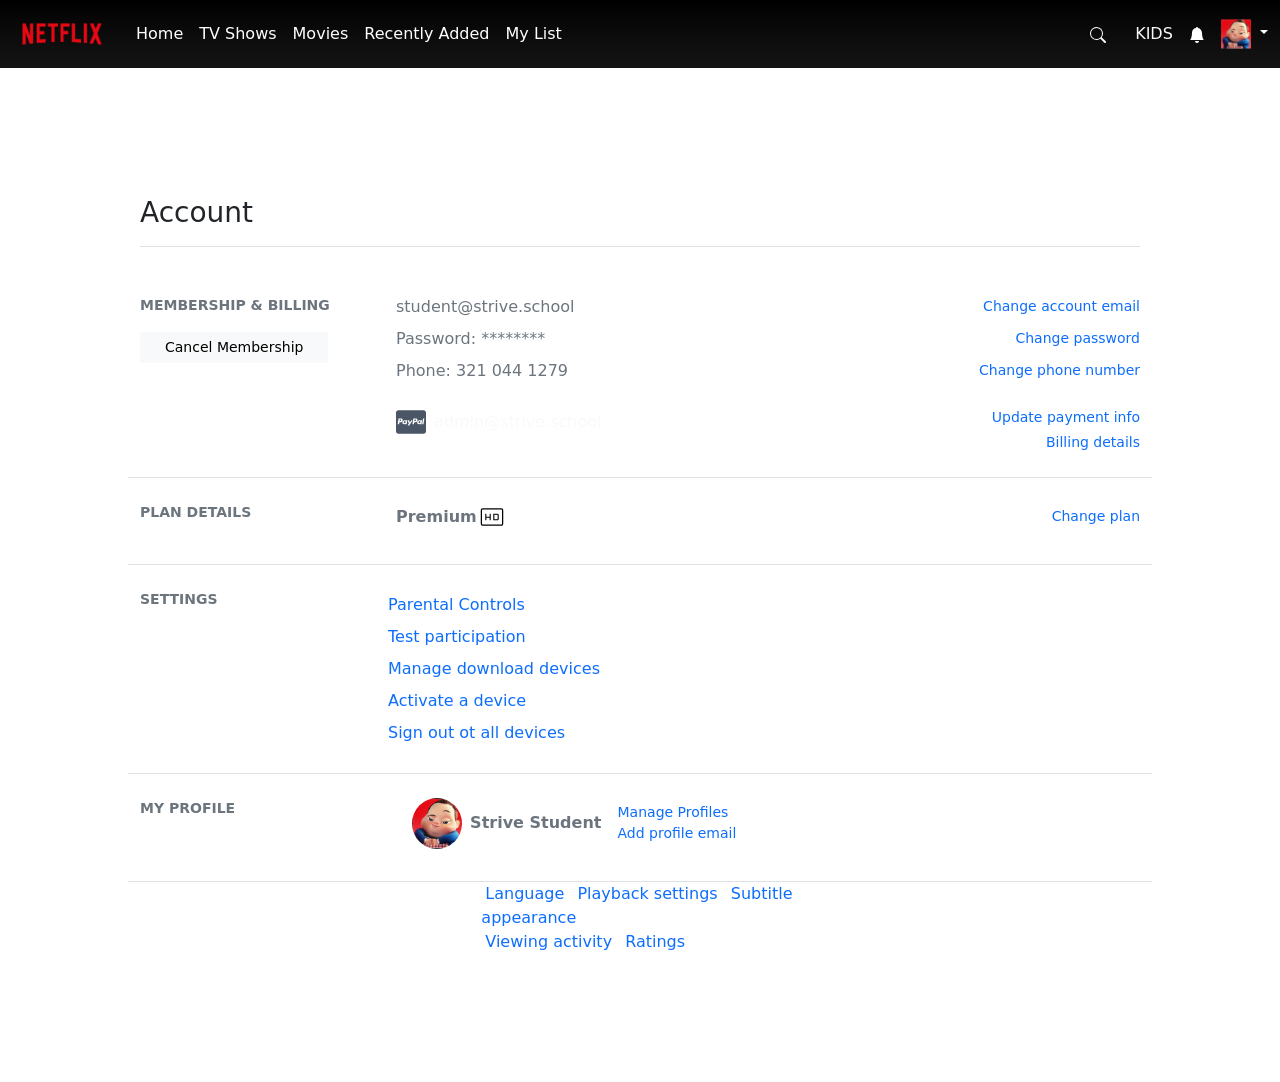
<file: settings.html>
<!doctype html>
<html lang="en">
  <head>
    <meta charset="utf-8" />
    <meta name="viewport" content="width=device-width, initial-scale=1" />
    <title>Settings</title>
    <link
      href="https://cdn.jsdelivr.net/npm/bootstrap@5.3.8/dist/css/bootstrap.min.css"
      rel="stylesheet"
      integrity="sha384-sRIl4kxILFvY47J16cr9ZwB07vP4J8+LH7qKQnuqkuIAvNWLzeN8tE5YBujZqJLB"
      crossorigin="anonymous"
    />
    <link rel="stylesheet" href="./css/styles.css" />
  </head>
  <body class="body2">
    <header class="headerShadow">
      <nav class="navbar navbar-expand-lg navbar-dark">
        <div class="container-fluid">
          <a class="navbar-brand" href="./index.html"
            ><img
              src="./Netflix-assets/assets/netflix_logo.png"
              alt="netflix-logo"
              width="100px"
          /></a>
          <button
            class="navbar-toggler"
            type="button"
            data-bs-toggle="collapse"
            data-bs-target="#navbarSupportedContent"
            aria-controls="navbarSupportedContent"
            aria-expanded="false"
            aria-label="Toggle navigation"
          >
            <span class="navbar-toggler-icon"></span>
          </button>
          <div class="collapse navbar-collapse" id="navbarSupportedContent">
            <ul class="navbar-nav me-auto mb-2 mb-lg-0">
              <li class="nav-item">
                <!-- Barra Default Navbar -->
                <a class="nav-link active" aria-current="page" href="#">Home</a>
              </li>
              <li class="nav-item">
                <!-- Barra Default TV ShowNavbar -->
                <a class="nav-link active" aria-current="page" href="#"
                  >TV Shows</a
                >
              </li>
              <li class="nav-item">
                <!-- Barra Default Navbar -->
                <a class="nav-link active" aria-current="page" href="#"
                  >Movies</a
                >
              </li>
              <li class="nav-item">
                <!-- Barra Default Navbar -->
                <a class="nav-link active" aria-current="page" href="#"
                  >Recently Added</a
                >
              </li>
              <li class="nav-item">
                <!-- Barra Default My List Navbar -->
                <a class="nav-link active" aria-current="page" href="#"
                  >My List</a
                >
              </li>
            </ul>
            <div clas="row">
              <!-- contenitore derecho de la barra -->
              <div
                class="col d-flex justify-content-between gap-3 align-items-center list-unstyled"
              >
                <form class="d-flex align-items-center" role="search">
                  <!-- Bar-search -->
                  <button class="btn btn-outline text-light" type="submit">
                    <!-- button search -->
                    <svg
                      xmlns="http://www.w3.org/2000/svg"
                      width="16"
                      height="16"
                      fill="currentColor"
                      class="bi bi-search"
                      viewBox="0 0 16 16"
                    >
                      <path
                        d="M11.742 10.344a6.5 6.5 0 1 0-1.397 1.398h-.001q.044.06.098.115l3.85 3.85a1 1 0 0 0 1.415-1.414l-3.85-3.85a1 1 0 0 0-.115-.1zM12 6.5a5.5 5.5 0 1 1-11 0 5.5 5.5 0 0 1 11 0"
                      />
                    </svg>
                  </button>
                </form>
                <li class="nav-item list-unstyled">
                  <!-- Barra Default Kids Navbar -->
                  <a
                    class="nav-link active text-light"
                    aria-current="page"
                    href="#"
                    >KIDS</a
                  >
                </li>
                <li class="nav-item">
                  <!-- Barra Default TV ShowNavbar -->
                  <a
                    class="nav-link active text-white"
                    aria-current="page"
                    href="#"
                    ><svg
                      xmlns="http://www.w3.org/2000/svg"
                      width="16"
                      height="16"
                      fill="currentColor"
                      class="bi bi-bell-fill"
                      viewBox="0 0 16 16"
                    >
                      <path
                        d="M8 16a2 2 0 0 0 2-2H6a2 2 0 0 0 2 2m.995-14.901a1 1 0 1 0-1.99 0A5 5 0 0 0 3 6c0 1.098-.5 6-2 7h14c-1.5-1-2-5.902-2-7 0-2.42-1.72-4.44-4.005-4.901"
                      /></svg
                  ></a>
                </li>
                <li class="nav-item dropdown">
                  <!-- img user dropdown -->
                  <a
                    class="nav-link dropdown-toggle"
                    href="#"
                    role="button"
                    data-bs-toggle="dropdown"
                    aria-expanded="false"
                    ><!-- Lista desplegable -->
                    <img
                      src="./Netflix-assets/assets/avatar.png"
                      alt="avatar-img"
                      width="30px"
                    />
                  </a>
                  <ul class="dropdown-menu">
                    <li><a class="dropdown-item" href="#">Action</a></li>
                    <li>
                      <a class="dropdown-item" href="#">Another action</a>
                    </li>
                    <li><hr class="dropdown-divider" /></li>
                    <li>
                      <a class="dropdown-item" href="#">Something else here</a>
                    </li>
                  </ul>
                </li>
              </div>
            </div>
          </div>
        </div>
      </nav>
    </header>

    <main class="centerPage">
      <div class="container text-light">
        <div class="row">
          <div class="col">
            <h3 class="border-bottom pb-3 mb-4 text-dark">Account</h3>
          </div>
        </div>
        <div class="row py-4 border-bottom">
          <!-- Columna izquierda -->
          <div class="col-md-3">
            <p class="text-secondary small fw-bold mb-3">
              MEMBERSHIP & BILLING
            </p>
            <button class="btn btn-light btn-sm rounded-0 px-4">
              Cancel Membership
            </button>
          </div>

          <!-- Columna derecha -->
          <div class="col-md-9">
            <!-- fila 1 -->
            <div class="d-flex justify-content-between align-items-center mb-2">
              <p class="mb-0 text-secondary">student@strive.school</p>
              <a href="#" class="text-primary text-decoration-none small">
                Change account email
              </a>
            </div>

            <!-- fila 2 -->
            <div class="d-flex justify-content-between align-items-center mb-2">
              <p class="mb-0 text-secondary">Password: ********</p>
              <a href="#" class="text-primary text-decoration-none small">
                Change password
              </a>
            </div>

            <!-- fila 3 -->
            <div class="d-flex justify-content-between align-items-center mb-4">
              <p class="mb-0 text-secondary">Phone: 321 044 1279</p>
              <a href="#" class="text-primary text-decoration-none small">
                Change phone number
              </a>
            </div>

            <!-- fila paypal -->
            <div class="d-flex justify-content-between align-items-start">
              <div class="d-flex align-items-center gap-2">
                <svg
                  xmlns="http://www.w3.org/2000/svg"
                  aria-hidden="true"
                  role="img"
                  width="30"
                  height="30"
                  viewBox="0 0 576 512"
                  style="color: rgb(74, 85, 101)"
                >
                  <path
                    fill="currentColor"
                    d="M186.3 258.2c0 12.2-9.7 21.5-22 21.5c-9.2 0-16-5.2-16-15c0-12.2 9.5-22 21.7-22c9.3 0 16.3 5.7 16.3 15.5M80.5 209.7h-4.7c-1.5 0-3 1-3.2 2.7l-4.3 26.7l8.2-.3c11 0 19.5-1.5 21.5-14.2c2.3-13.4-6.2-14.9-17.5-14.9m284 0H360c-1.8 0-3 1-3.2 2.7l-4.2 26.7l8-.3c13 0 22-3 22-18c-.1-10.6-9.6-11.1-18.1-11.1M576 80v352c0 26.5-21.5 48-48 48H48c-26.5 0-48-21.5-48-48V80c0-26.5 21.5-48 48-48h480c26.5 0 48 21.5 48 48M128.3 215.4c0-21-16.2-28-34.7-28h-40c-2.5 0-5 2-5.2 4.7L32 294.2c-.3 2 1.2 4 3.2 4h19c2.7 0 5.2-2.9 5.5-5.7l4.5-26.6c1-7.2 13.2-4.7 18-4.7c28.6 0 46.1-17 46.1-45.8m84.2 8.8h-19c-3.8 0-4 5.5-4.2 8.2c-5.8-8.5-14.2-10-23.7-10c-24.5 0-43.2 21.5-43.2 45.2c0 19.5 12.2 32.2 31.7 32.2c9 0 20.2-4.9 26.5-11.9c-.5 1.5-1 4.7-1 6.2c0 2.3 1 4 3.2 4H200c2.7 0 5-2.9 5.5-5.7l10.2-64.3c.3-1.9-1.2-3.9-3.2-3.9m40.5 97.9l63.7-92.6c.5-.5.5-1 .5-1.7c0-1.7-1.5-3.5-3.2-3.5h-19.2c-1.7 0-3.5 1-4.5 2.5l-26.5 39l-11-37.5c-.8-2.2-3-4-5.5-4h-18.7c-1.7 0-3.2 1.8-3.2 3.5c0 1.2 19.5 56.8 21.2 62.1c-2.7 3.8-20.5 28.6-20.5 31.6c0 1.8 1.5 3.2 3.2 3.2h19.2c1.8-.1 3.5-1.1 4.5-2.6m159.3-106.7c0-21-16.2-28-34.7-28h-39.7c-2.7 0-5.2 2-5.5 4.7l-16.2 102c-.2 2 1.3 4 3.2 4h20.5c2 0 3.5-1.5 4-3.2l4.5-29c1-7.2 13.2-4.7 18-4.7c28.4 0 45.9-17 45.9-45.8m84.2 8.8h-19c-3.8 0-4 5.5-4.3 8.2c-5.5-8.5-14-10-23.7-10c-24.5 0-43.2 21.5-43.2 45.2c0 19.5 12.2 32.2 31.7 32.2c9.3 0 20.5-4.9 26.5-11.9c-.3 1.5-1 4.7-1 6.2c0 2.3 1 4 3.2 4H484c2.7 0 5-2.9 5.5-5.7l10.2-64.3c.3-1.9-1.2-3.9-3.2-3.9m47.5-33.3c0-2-1.5-3.5-3.2-3.5h-18.5c-1.5 0-3 1.2-3.2 2.7l-16.2 104l-.3.5c0 1.8 1.5 3.5 3.5 3.5h16.5c2.5 0 5-2.9 5.2-5.7L544 191.2zm-90 51.8c-12.2 0-21.7 9.7-21.7 22c0 9.7 7 15 16.2 15c12 0 21.7-9.2 21.7-21.5c.1-9.8-6.9-15.5-16.2-15.5"
                  ></path>
                </svg>
                <p class="mb-0">admin@strive.school</p>
              </div>

              <div class="text-end">
                <a
                  href="#"
                  class="d-block text-primary text-decoration-none small mb-1"
                >
                  Update payment info
                </a>
                <a
                  href="#"
                  class="d-block text-primary text-decoration-none small"
                >
                  Billing details
                </a>
              </div>
            </div>
          </div>
        </div>
        <div class="row py-4 border-bottom">
          <!-- Columna izquierda -->
          <div class="col-md-3">
            <p class="text-secondary small fw-bold mb-3">PLAN DETAILS</p>
          </div>

          <!-- Columna derecha -->
          <div class="col-md-9">
            <!-- fila 1 -->
            <div class="d-flex justify-content-between align-items-center mb-2">
              <div class="d-flex justify-content-center align-items-center">
                <p class="mb-0 text-secondary"><strong>Premium</strong></p>
                <svg
                  xmlns="http://www.w3.org/2000/svg"
                  width="30"
                  height="30"
                  viewBox="0 0 24 24"
                >
                  <path
                    fill="#000000"
                    d="M7.5 12.692h2.615v1.558q0 .19.126.316t.317.126q.19 0 .316-.126T11 14.25v-4.5q0-.19-.126-.316t-.316-.126q-.19 0-.317.126q-.126.126-.126.316v2.058H7.5V9.75q0-.19-.126-.316t-.316-.126q-.19 0-.317.126q-.126.126-.126.316v4.5q0 .19.126.316t.317.126q.19 0 .316-.126t.126-.316v-1.558Zm5.904 2h2.904q.444 0 .76-.316q.317-.316.317-.76v-3.231q0-.445-.317-.761q-.316-.316-.76-.316h-2.904q-.162 0-.283.12T13 9.713v4.576q0 .162.121.283t.283.121Zm.48-.884v-3.616h2.308q.116 0 .212.096q.096.097.096.212v3q0 .115-.096.212q-.096.096-.212.096h-2.307ZM4.616 19q-.69 0-1.152-.462Q3 18.075 3 17.385V6.615q0-.69.463-1.152Q3.925 5 4.615 5h14.77q.69 0 1.152.463q.463.462.463 1.152v10.77q0 .69-.462 1.152q-.463.463-1.153.463H4.615Zm0-1h14.77q.23 0 .423-.192q.192-.193.192-.423V6.615q0-.23-.192-.423Q19.615 6 19.385 6H4.615q-.23 0-.423.192Q4 6.385 4 6.615v10.77q0 .23.192.423q.193.192.423.192ZM4 18V6v12Z"
                  />
                </svg>
              </div>

              <a href="#" class="text-primary text-decoration-none small">
                Change plan
              </a>
            </div>
          </div>
        </div>
        <div class="row py-4 border-bottom">
          <!-- Columna izquierda -->
          <div class="col-md-3">
            <p class="text-secondary small fw-bold mb-3">SETTINGS</p>
          </div>

          <!-- Columna derecha -->
          <div class="col">
            <!-- fila 1 -->
            <div class="row">
              <a href="#" class="text-primary text-decoration-none smalls p-1">
                Parental Controls
              </a>
              <a href="#" class="text-primary text-decoration-none smallss p-1">
                Test participation
              </a>
              <a href="#" class="text-primary text-decoration-none smalls p-1">
                Manage download devices
              </a>
              <a href="#" class="text-primary text-decoration-none smalls p-1">
                Activate a device
              </a>
              <a href="#" class="text-primary text-decoration-none smalls p-1">
                Sign out ot all devices
              </a>
            </div>
          </div>
        </div>
        <div class="row py-4 border-bottom">
          <!-- Columna izquierda -->
          <div class="col-md-3">
            <p class="text-secondary small fw-bold mb-3">MY PROFILE</p>
          </div>

          <!-- Columna derecha -->
          <div class="col-md-9">
            <!-- fila 1 -->
            <div class="d-flex align-items-center mb-2">
              <div class="d-flex justify-content-between align-items-center">
                <div
                  class="col d-flex justify-content-center align-items-center"
                >
                  <img
                    src="./Netflix-assets/assets/avatar.png"
                    alt="Imagen de perfil"
                    class="rounded-circle"
                    width="50"
                    height="50"
                  />
                  <div class="ms-2">
                    <p class="mb-0 text-secondary">
                      <strong>Strive Student</strong>
                    </p>
                  </div>
                </div>

                <div class="col">
                  <div class="row">
                    <a href="#" class="text-primary text-decoration-none small">
                      Manage Profiles
                    </a>
                    <a href="#" class="text-primary text-decoration-none small">
                      Add profile email
                    </a>
                  </div>
                </div>
              </div>
            </div>
          </div>
        </div>
        <!-- Columna derecha -->
        <!-- fila 1 -->
        <div class="row">
          <div class="col-md-4 offset-lg-4 text-primary">
            <a href="#" class="text-primary text-decoration-none smalls p-1">
              Language
            </a>
            <a href="#" class="text-primary text-decoration-none smallss p-1">
              Playback settings
            </a>
            <a href="#" class="text-primary text-decoration-none smalls p-1">
              Subtitle appearance
            </a>
          </div>
          <div class="col-md-4 offset-lg-4 text-primary">
            <a href="#" class="text-primary text-decoration-none smalls p-1">
              Viewing activity
            </a>
            <a href="#" class="text-primary text-decoration-none smallss p-1">
              Ratings
            </a>
          </div>
        </div>
      </div>
    </main>

    <footer></footer>

    <script
      src="https://cdn.jsdelivr.net/npm/bootstrap@5.3.8/dist/js/bootstrap.bundle.min.js"
      integrity="sha384-FKyoEForCGlyvwx9Hj09JcYn3nv7wiPVlz7YYwJrWVcXK/BmnVDxM+D2scQbITxI"
      crossorigin="anonymous"
    ></script>
  </body>
</html>
</file>
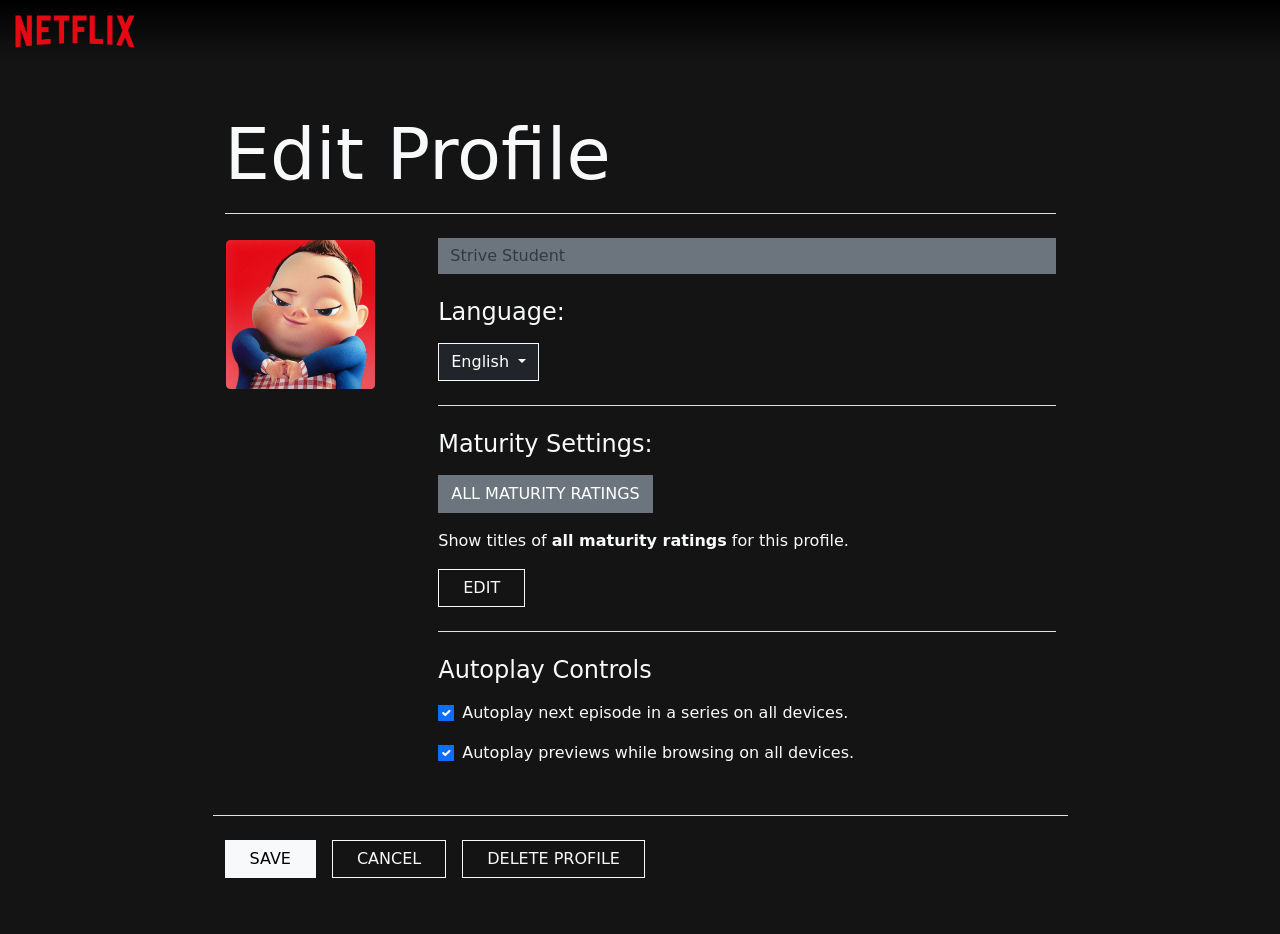
<file: userpage.html>
<!doctype html>
<html lang="en">
  <head>
    <meta charset="utf-8" />
    <meta name="viewport" content="width=device-width, initial-scale=1" />
    <title>Profile Page</title>
    <link
      href="https://cdn.jsdelivr.net/npm/bootstrap@5.3.8/dist/css/bootstrap.min.css"
      rel="stylesheet"
      integrity="sha384-sRIl4kxILFvY47J16cr9ZwB07vP4J8+LH7qKQnuqkuIAvNWLzeN8tE5YBujZqJLB"
      crossorigin="anonymous"
    />
    <link rel="stylesheet" href="./css/styles.css" />
  </head>
  <body>
    <header class="headerShadow">
      <div>
        <img
          src="./Netflix-assets/assets/netflix_logo.png"
          alt=""
          width="150px"
        />
      </div>
    </header>
    <main>
<div class="container py-5 text-light">
  <div class="row justify-content-center">
    <div class="col-12 col-md-10 col-lg-9">

      <!-- Título -->
      <h1 class="display-2 border-bottom pb-3 mb-4">Edit Profile</h1>

      <!-- Sección principal -->
      <div class="row">
        
        <!-- Avatar -->
        <div class="col-12 col-md-3 mb-4 mb-md-0">
          <img
            src="./Netflix-assets/assets/avatar.png"
            alt="avatar"
            class="img-fluid"
            width="150"
            height="150"
          />
        </div>

        <!-- Formulario -->
        <div class="col-12 col-md-9">

          <!-- Usuario + idioma -->
          <div class="pb-4 border-bottom">
            <div class="mb-4">
              <input
                type="text"
                class="form-control rounded-0 border-0 text-light bg-secondary"
                placeholder="Strive Student"
              />
            </div>

            <h3 class="h4 mb-3">Language:</h3>

            <div class="dropdown">
              <button
                class="btn btn-dark border border-light rounded-0 dropdown-toggle w-auto"
                type="button"
                data-bs-toggle="dropdown"
                aria-expanded="false"
              >
                English
              </button>
              <ul class="dropdown-menu">
                <li><a class="dropdown-item" href="#">English</a></li>
                <li><a class="dropdown-item" href="#">Español</a></li>
                <li><a class="dropdown-item" href="#">Français</a></li>
              </ul>
            </div>
          </div>

          <!-- Maturity settings -->
          <div class="py-4 border-bottom">
            <h3 class="h4 mb-3">Maturity Settings:</h3>

            <button class="btn btn-secondary rounded-0 text-uppercase mb-3">
              All Maturity Ratings
            </button>

            <p class="mb-3">
              Show titles of <strong>all maturity ratings</strong> for this
              profile.
            </p>

            <button class="btn btn-outline-light rounded-0 px-4">
              EDIT
            </button>
          </div>

          <!-- Autoplay -->
          <div class="py-4">
            <h3 class="h4 mb-3">Autoplay Controls</h3>

            <div class="form-check mb-3">
              <input
                class="form-check-input rounded-0"
                type="checkbox"
                id="autoplayNext"
                checked
              />
              <label class="form-check-label" for="autoplayNext">
                Autoplay next episode in a series on all devices.
              </label>
            </div>

            <div class="form-check">
              <input
                class="form-check-input rounded-0"
                type="checkbox"
                id="autoplayPreview"
                checked
              />
              <label class="form-check-label" for="autoplayPreview">
                Autoplay previews while browsing on all devices.
              </label>
            </div>
          </div>

        </div>
      </div>

      <!-- Botones finales -->
      <div class="row border-top mt-4 pt-4">
        <div class="col d-flex flex-wrap gap-3">
          <button class="btn btn-light rounded-0 px-4">SAVE</button>
          <button class="btn btn-outline-light rounded-0 px-4">CANCEL</button>
          <button class="btn btn-outline-light rounded-0 px-4">
            DELETE PROFILE
          </button>
        </div>
      </div>

    </div>
  </div>
</div>
    </main>

    <footer></footer>

    <script
      src="https://cdn.jsdelivr.net/npm/bootstrap@5.3.8/dist/js/bootstrap.bundle.min.js"
      integrity="sha384-FKyoEForCGlyvwx9Hj09JcYn3nv7wiPVlz7YYwJrWVcXK/BmnVDxM+D2scQbITxI"
      crossorigin="anonymous"
    ></script>
  </body>
</html>
</file>
<file: css/styles.css>
.netflix-color {
  background-color: #221f1f;
  border: 1px solid white;
}

.text-netflix {
  color: #43465e;
}
.headerShadow {
  background-image: linear-gradient(
    to bottom,
    #000000,
    #060606,
    #0b0b0b,
    #101010,
    #141414
  );
}
footer {
  margin: 0.5em 10em;
}
.footerP {
  font-size: 0.7em;
}
.styleButton {
  color: #43465e;
  background-color: #141414;
  border: 1px solid #43465e;
  width: 18em;
}
.styleButton2 {
  color: #ffffff;
  background-color: #333333;
  font-size: 1.3em;
  font-weight: bold;
  width: 18em;
}
.inputStyle {
  background-color: #6f6f72;
  width: 18em;
  height: 2em;
  color: white;
  font-size: 1em;
}
.body2 {
  background-color: #ffffff;
}
.centerPage {
  margin: 10vw;
  display: flex;
  justify-content: center;
  align-items: center;
}
.textSettings {
  font-size: 20px;
}
.textBlue {
  font-size: 1em;
  color: #367eb9;
  text-decoration: underline;
}
.textGray {
  font-size: 1em;
  color: #636363;
}
.movie-card {
  cursor: pointer;
  transition:
    transform 0.3s ease,
    box-shadow 0.3s ease;
  border-radius: 8px;
}

.movie-card:hover {
  transform: scale(1.1);
  box-shadow: 0 10px 25px rgba(0, 0, 0, 0.5);
}
/* ===== BLOQUE HERO / BANNER PRINCIPAL ===== */
.hero-banner {
  position: relative;
  min-height: 75vh;
  border-radius: 18px;
  overflow: hidden;
  display: flex;
  align-items: center;
  background-color: #000;
  margin-bottom: 2rem;
}

/* ===== IMAGEN DE FONDO DEL BANNER ===== */
.hero-banner-bg {
  position: absolute;
  inset: 0;
  width: 100%;
  height: 100%;
}

.hero-banner-bg img {
  width: 100%;
  height: 100%;
  object-fit: cover;
  display: block;
}

/* ===== CAPA OSCURA SUPERPUESTA PARA MEJORAR LA LECTURA ===== */
.hero-banner-overlay {
  position: absolute;
  inset: 0;
  background:
    linear-gradient(
      to right,
      rgba(0, 0, 0, 0.88) 20%,
      rgba(0, 0, 0, 0.35) 55%,
      rgba(0, 0, 0, 0.15) 100%
    ),
    linear-gradient(
      to top,
      rgba(0, 0, 0, 0.75) 5%,
      rgba(0, 0, 0, 0.15) 45%,
      rgba(0, 0, 0, 0.3) 100%
    );
  z-index: 1;
}

/* ===== CONTENIDO ENCIMA DEL BANNER ===== */
.hero-banner-content {
  position: relative;
  z-index: 2;
  max-width: 600px;
  padding: 3rem;
  color: #fff;
}

/* ===== ETIQUETA SUPERIOR PEQUEÑA ===== */
.hero-kicker {
  font-size: 0.85rem;
  text-transform: uppercase;
  letter-spacing: 0.18rem;
  color: #d6d6d6;
  margin-bottom: 0.75rem;
}

/* ===== TITULO PRINCIPAL ===== */
.hero-title {
  font-size: clamp(2.5rem, 6vw, 5rem);
  font-weight: 800;
  line-height: 0.95;
  margin-bottom: 1rem;
}

/* ===== METADATOS: GENERO, AÑO, CLASIFICACION ===== */
.hero-meta {
  display: flex;
  flex-wrap: wrap;
  gap: 0.9rem;
  margin-bottom: 1rem;
  color: #e3e3e3;
  font-weight: 500;
}

/* ===== DESCRIPCION DEL BANNER ===== */
.hero-description {
  font-size: 1.1rem;
  line-height: 1.6;
  color: #f3f3f3;
  max-width: 540px;
  margin-bottom: 1.75rem;
}

/* ===== CONTENEDOR DE BOTONES ===== */
.hero-actions {
  display: flex;
  flex-wrap: wrap;
  gap: 0.9rem;
}

/* ===== BOTON PRINCIPAL ===== */
.btn-hero-play {
  background-color: #ffffff;
  color: #000000;
  border: none;
  font-weight: 700;
  padding: 0.8rem 1.5rem;
  border-radius: 8px;
}

.btn-hero-play:hover {
  background-color: #e6e6e6;
  color: #000000;
}

/* ===== BOTON SECUNDARIO ===== */
.btn-hero-info {
  background-color: rgba(109, 109, 110, 0.75);
  color: #ffffff;
  border: none;
  font-weight: 700;
  padding: 0.8rem 1.5rem;
  border-radius: 8px;
}

.btn-hero-info:hover {
  background-color: rgba(109, 109, 110, 0.55);
  color: #ffffff;
}

/* ===== ETIQUETA INFERIOR DERECHA ===== */
.hero-badge {
  position: absolute;
  right: 1.25rem;
  bottom: 1.25rem;
  z-index: 2;
  background-color: rgba(20, 20, 20, 0.75);
  color: #fff;
  padding: 0.75rem 1rem;
  border-radius: 10px;
  font-size: 0.95rem;
  font-weight: 600;
  backdrop-filter: blur(4px);
}

/* ===== AJUSTES RESPONSIVE ===== */
@media (max-width: 768px) {
  .hero-banner {
    min-height: 65vh;
  }

  .hero-banner-content {
    padding: 2rem 1.25rem;
    max-width: 100%;
  }

  .hero-description {
    font-size: 1rem;
  }

  .hero-badge {
    right: 1rem;
    bottom: 1rem;
    font-size: 0.8rem;
    padding: 0.6rem 0.85rem;
  }
}

body {
  background-color: #141414;
  color: #ffffff;
}

img {
  max-width: 100%;
  height: auto;
}

.navbar-brand img {
  width: 100px;
}

.hero-banner {
  position: relative;
  min-height: 75vh;
  border-radius: 18px;
  overflow: hidden;
  display: flex;
  align-items: center;
  margin-bottom: 2rem;
  background-color: #000;
}

.hero-banner-bg {
  position: absolute;
  inset: 0;
}

.hero-banner-bg img {
  width: 100%;
  height: 100%;
  object-fit: cover;
  display: block;
}

.hero-banner-overlay {
  position: absolute;
  inset: 0;
  background:
    linear-gradient(
      to right,
      rgba(0, 0, 0, 0.9) 18%,
      rgba(0, 0, 0, 0.4) 55%,
      rgba(0, 0, 0, 0.15) 100%
    ),
    linear-gradient(
      to top,
      rgba(0, 0, 0, 0.75) 8%,
      rgba(0, 0, 0, 0.15) 45%,
      rgba(0, 0, 0, 0.3) 100%
    );
  z-index: 1;
}

.hero-banner-content {
  position: relative;
  z-index: 2;
  max-width: 680px;
  padding: 3rem;
}

.hero-kicker svg {
  width: clamp(120px, 20vw, 200px);
  height: auto;
  margin-bottom: 1rem;
}

.hero-title {
  font-size: clamp(2rem, 5vw, 4rem);
  font-weight: 800;
  margin-bottom: 1rem;
}

.hero-meta {
  display: flex;
  flex-wrap: wrap;
  gap: 0.75rem;
  color: #d6d6d6;
  margin-bottom: 1rem;
}

.hero-description {
  font-size: 1rem;
  line-height: 1.7;
  color: #f2f2f2;
  max-width: 600px;
  margin-bottom: 1.5rem;
}

.hero-actions {
  display: flex;
  flex-wrap: wrap;
  gap: 0.75rem;
}

.btn-hero-play {
  background: #fff;
  color: #000;
  border: none;
  border-radius: 8px;
  padding: 0.8rem 1.25rem;
  font-weight: 700;
}

.btn-hero-play:hover {
  background: #e9e9e9;
  color: #000;
}

.btn-hero-info {
  background: rgba(109, 109, 110, 0.75);
  color: #fff;
  border: none;
  border-radius: 8px;
  padding: 0.8rem 1.25rem;
  font-weight: 700;
}

.btn-hero-info:hover {
  background: rgba(109, 109, 110, 0.55);
  color: #fff;
}

.hero-badge {
  position: absolute;
  right: 1rem;
  bottom: 1rem;
  z-index: 2;
  background: rgba(20, 20, 20, 0.75);
  padding: 0.65rem 1rem;
  border-radius: 10px;
  backdrop-filter: blur(4px);
  font-weight: 600;
  font-size: 0.9rem;
}

.section-heading {
  margin-bottom: 1rem;
}

.movie-card {
  display: block;
  width: 100%;
  border-radius: 10px;
  cursor: pointer;
  transition:
    transform 0.3s ease,
    box-shadow 0.3s ease;
}

.movie-card:hover {
  transform: scale(1.03);
  box-shadow: 0 12px 30px rgba(0, 0, 0, 0.45);
}

.carousel-item .row {
  margin-left: 0;
  margin-right: 0;
}

.carousel .col-6,
.carousel .col-md-3 {
  padding: 0.35rem;
}

.content-topbar {
  gap: 1rem;
}

.content-topbar .btn-group {
  flex-shrink: 0;
}

.continue-card {
  position: relative;
}

.continue-card .play-overlay {
  position: absolute;
  top: 50%;
  left: 50%;
  transform: translate(-50%, -50%);
  z-index: 2;
  pointer-events: none;
}

.continue-card::after {
  content: "";
  position: absolute;
  inset: 0.35rem;
  background: rgba(0, 0, 0, 0.2);
  border-radius: 10px;
  pointer-events: none;
}

.movie-modal-content {
  background-color: #181818;
  color: #fff;
  border-radius: 16px;
  overflow: hidden;
  border: 1px solid rgba(255, 255, 255, 0.08);
}

.movie-modal-img {
  width: 100%;
  height: 100%;
  min-height: 320px;
  object-fit: cover;
}

.movie-meta span {
  display: inline-block;
  margin-right: 0.75rem;
  color: #b3b3b3;
}

.movie-description {
  color: #d9d9d9;
  line-height: 1.7;
}

.btn-netflix {
  background-color: #e50914;
  border: none;
}

.btn-netflix:hover {
  background-color: #c40812;
}

.social-icons svg {
  margin-right: 0.75rem;
}

.footer-links span {
  margin-bottom: 0.5rem;
  display: block;
}

@media (max-width: 991.98px) {
  body {
    padding: 1rem !important;
  }

  .hero-banner {
    min-height: 65vh;
  }

  .hero-banner-content {
    padding: 2rem;
  }

  .content-topbar {
    flex-direction: column;
    align-items: flex-start !important;
  }
}

@media (max-width: 767.98px) {
  .navbar-brand img {
    width: 85px;
  }

  .hero-banner {
    min-height: 60vh;
    border-radius: 14px;
  }

  .hero-banner-content {
    padding: 1.5rem 1.25rem;
  }

  .hero-description {
    font-size: 0.95rem;
  }

  .hero-badge {
    right: 0.75rem;
    bottom: 0.75rem;
    font-size: 0.8rem;
  }

  .section-heading h3,
  .section-heading h2 {
    font-size: 1.2rem;
  }

  .movie-modal-img {
    min-height: 220px;
  }

  footer {
    padding: 2rem 1rem !important;
  }

  .footer-links .col-6 {
    margin-bottom: 1rem;
  }
}
</file>
